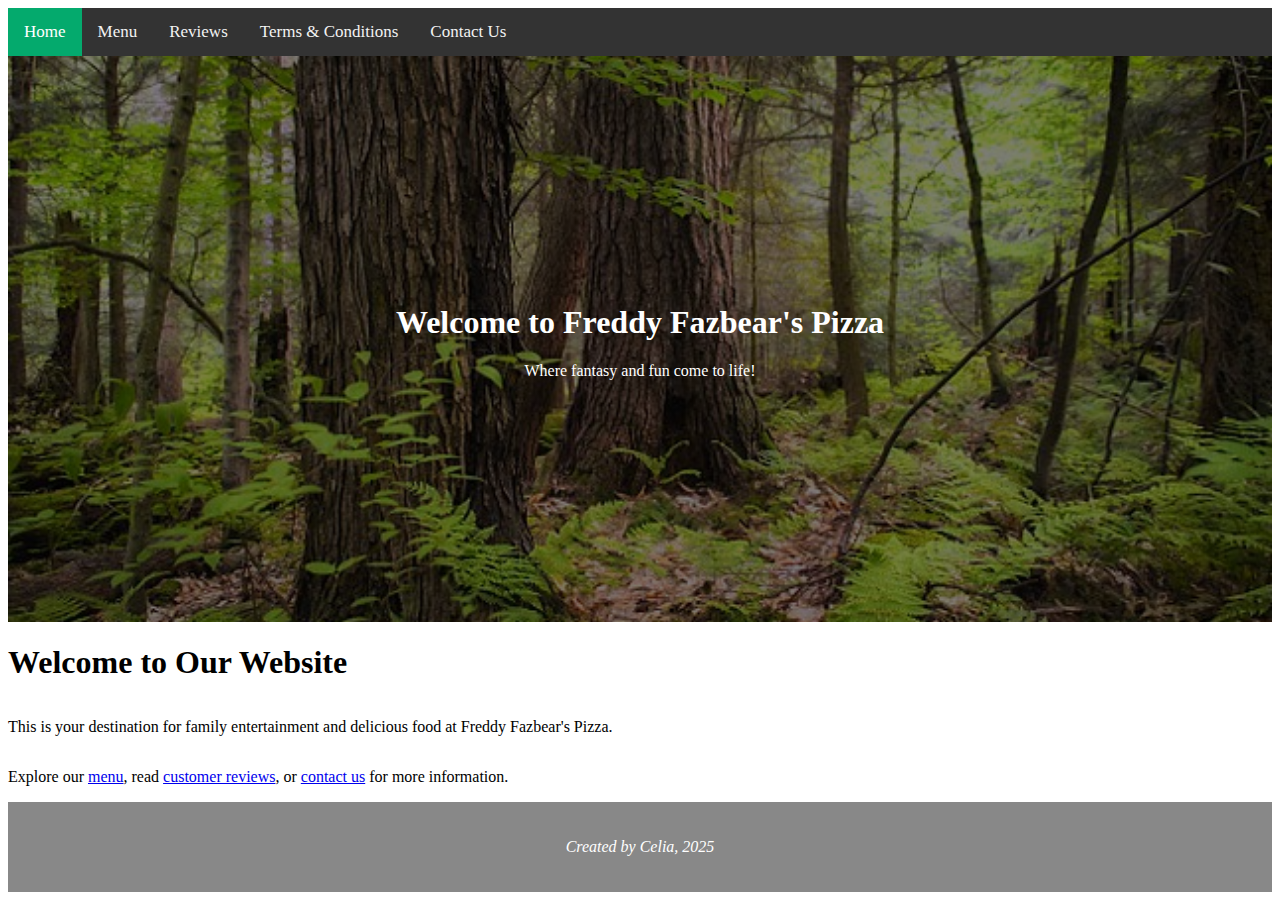
<file: index.html>
<!DOCTYPE html>
<html lang="en">
<head>
    <meta charset="UTF-8">
    <meta name="viewport" content="width=device-width, initial-scale=1.0">
    <meta name="description" content="A brief description of your website that appears in search engine results">
    <meta name="keywords" content="keyword1, keyword2, keyword3, relevant, terms">
    <title>Your Page Title - Brand Name</title>
    <link type="text/css" rel="stylesheet" href="stylesheets/style.css">
    <link rel="stylesheet" href="https://cdnjs.cloudflare.com/ajax/libs/font-awesome/4.7.0/css/font-awesome.min.css">
    <script>
        function myFunction() {
            var x = document.getElementById("myTopnav");
            if (x.className === "topnav") {
                x.className += " responsive";
            } else {
            x.className = "topnav";
            }
        }
    </script>
</head>
<body>
    <!-- Navigation Bar at top-->
    <div class="topnav" id="myTopnav">
        <a href="index.html" class="active">Home</a>
        <a href="page2.html">Menu</a>
        <a href="page3.html">Reviews</a>
        <a href="page4.html">Terms & Conditions</a>
        <a href="contact.html">Contact Us</a>
        <a href="javascript:void(0);" class="icon" onclick="myFunction()">
        <i class="fa fa-bars"></i>
  </a>
</div>
    <!--Hero Banner -->
    <div class="hero-image">
        <div class="hero-text">
            <h1>Welcome to Freddy Fazbear's Pizza</h1>
            <p>Where fantasy and fun come to life!</p>
        </div>
    </div>
    <!--Front Page Content-->
    <h1>Welcome to Our Website</h1>
    <p>This is your destination for family entertainment and delicious food at Freddy Fazbear's Pizza.</p>
    <p>Explore our <a href="page2.html">menu</a>, read <a href="page3.html">customer reviews</a>, or <a href="contact.html">contact us</a> for more information.</p>
    <!--Footer-->

    <footer>
        <p>Created by Celia, 2025</p>
    </footer>
    

</body>
</html>
</file>
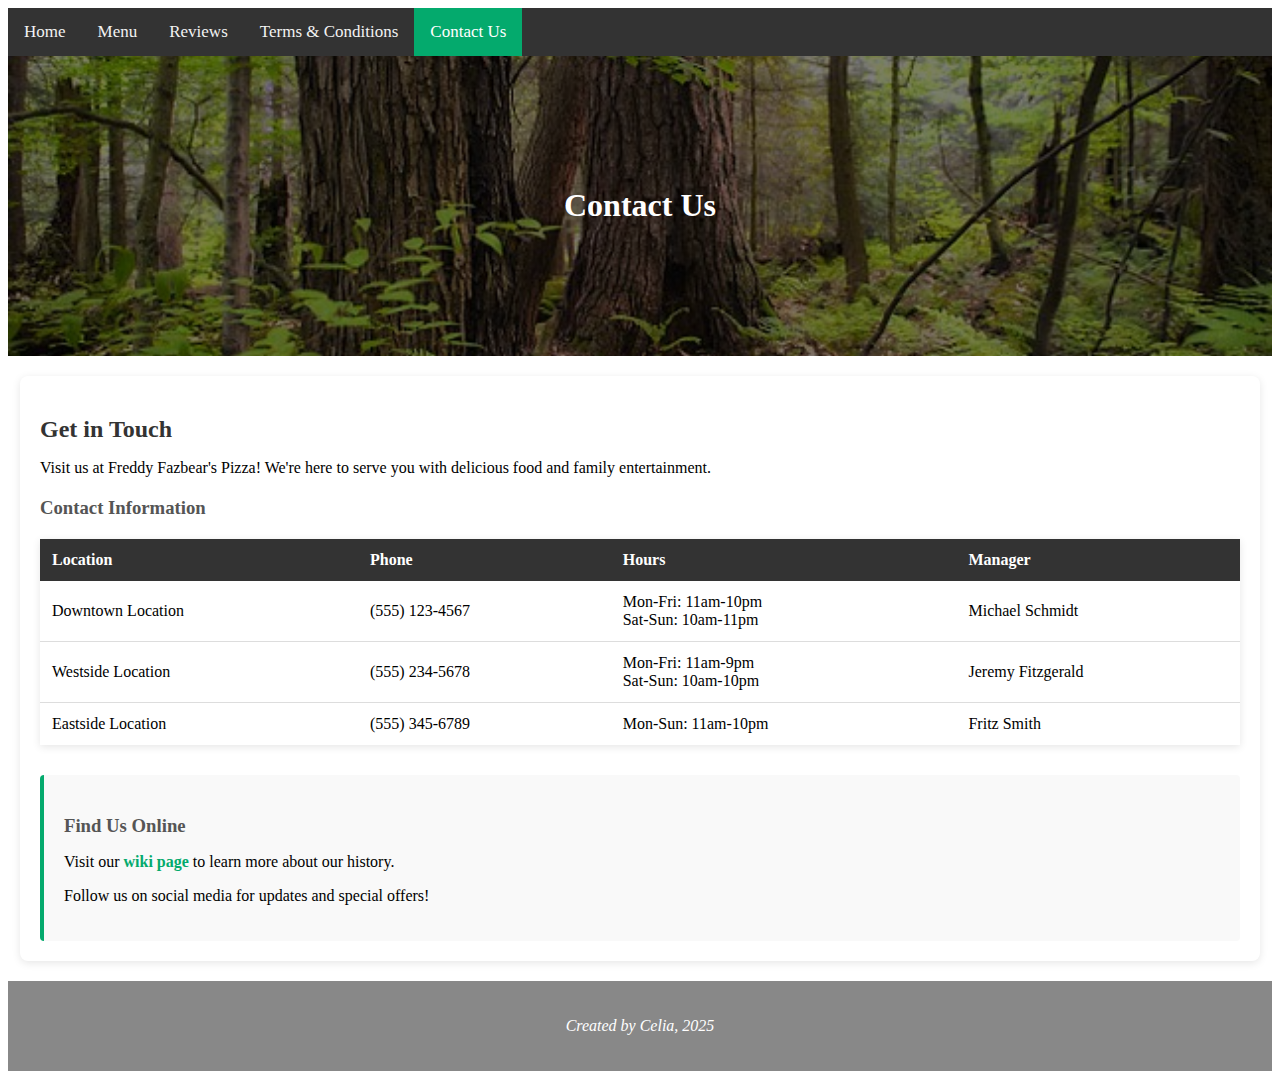
<file: contact.html>
<!DOCTYPE html>
<html lang="en">
<head>
    <meta charset="UTF-8">
    <meta name="viewport" content="width=device-width, initial-scale=1.0">
    <meta name="description" content="Contact information for Freddy Fazbear's Pizza">
    <meta name="keywords" content="contact, location, hours, phone">
    <title>Contact Us - Freddy Fazbear's Pizza</title>
    <link type="text/css" rel="stylesheet" href="stylesheets/style.css">
    <link rel="stylesheet" href="https://cdnjs.cloudflare.com/ajax/libs/font-awesome/4.7.0/css/font-awesome.min.css">
    <script>
        function myFunction() {
            var x = document.getElementById("myTopnav");
            if (x.className === "topnav") {
                x.className += " responsive";
            } else {
            x.className = "topnav";
            }
        }
    </script>
</head>
<body>
    <!-- Navigation Bar at top-->
    <div class="topnav" id="myTopnav">
        <a href="index.html">Home</a>
        <a href="page2.html">Menu</a>
        <a href="page3.html">Reviews</a>
        <a href="page4.html">Terms & Conditions</a>
        <a href="contact.html" class="active">Contact Us</a>
        <a href="javascript:void(0);" class="icon" onclick="myFunction()">
        <i class="fa fa-bars"></i>
  </a>
</div>
    <!--Hero Banner -->
    <div class="hero-image">
        <div class="hero-text">
            <h1>Contact Us</h1>
        </div>
    </div>
    
    <!--Contact Page Content-->
    <main>
        <div class="content-section">
            <h2>Get in Touch</h2>
            <p>Visit us at Freddy Fazbear's Pizza! We're here to serve you with delicious food and family entertainment.</p>
            
            <h3>Contact Information</h3>
            <table class="contact-table">
                <thead>
                    <tr>
                        <th>Location</th>
                        <th>Phone</th>
                        <th>Hours</th>
                        <th>Manager</th>
                    </tr>
                </thead>
                <tbody>
                    <tr>
                        <td>Downtown Location</td>
                        <td>(555) 123-4567</td>
                        <td>Mon-Fri: 11am-10pm<br>Sat-Sun: 10am-11pm</td>
                        <td>Michael Schmidt</td>
                    </tr>
                    <tr>
                        <td>Westside Location</td>
                        <td>(555) 234-5678</td>
                        <td>Mon-Fri: 11am-9pm<br>Sat-Sun: 10am-10pm</td>
                        <td>Jeremy Fitzgerald</td>
                    </tr>
                    <tr>
                        <td>Eastside Location</td>
                        <td>(555) 345-6789</td>
                        <td>Mon-Sun: 11am-10pm</td>
                        <td>Fritz Smith</td>
                    </tr>
                </tbody>
            </table>
            
            <div class="external-links">
                <h3>Find Us Online</h3>
                <p>Visit our <a href="https://fivenightsatfreddys.fandom.com/" target="_blank" rel="noopener noreferrer">wiki page</a> to learn more about our history.</p>
                <p>Follow us on social media for updates and special offers!</p>
            </div>
        </div>
    </main>
    
    <!--Footer-->
    <footer>
        <p>Created by Celia, 2025</p>
    </footer>
    

</body>
</html>
</file>
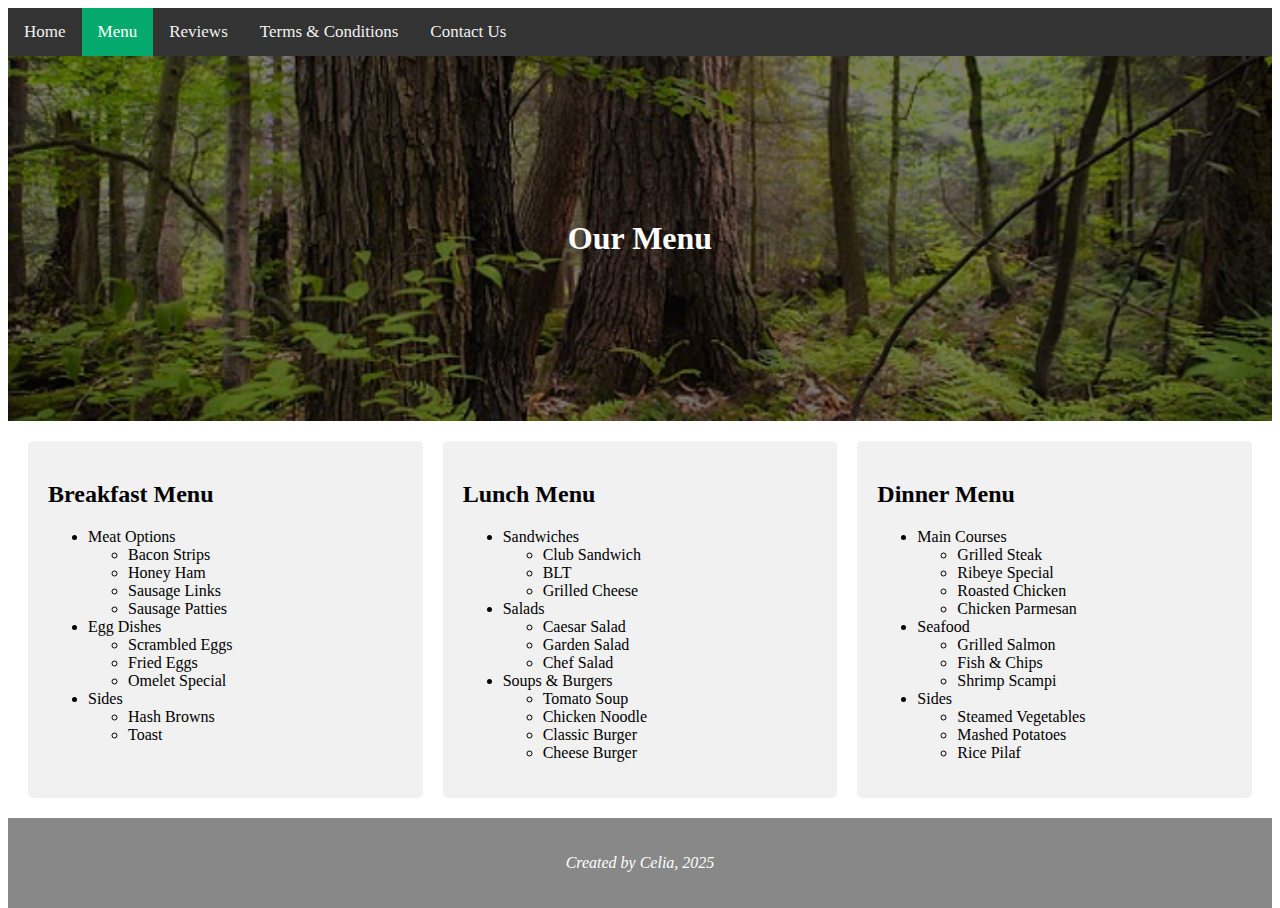
<file: page2.html>
<!DOCTYPE html>
<html lang="en">
<head>
    <meta charset="UTF-8">
    <meta name="viewport" content="width=device-width, initial-scale=1.0">
    <meta name="description" content="A brief description of your website that appears in search engine results">
    <meta name="keywords" content="keyword1, keyword2, keyword3, relevant, terms">
    <title>Your Page Title - Brand Name</title>
    <link type="text/css" rel="stylesheet" href="stylesheets/style.css">
    <link rel="stylesheet" href="https://cdnjs.cloudflare.com/ajax/libs/font-awesome/4.7.0/css/font-awesome.min.css">
    <script>
        function myFunction() {
            var x = document.getElementById("myTopnav");
            if (x.className === "topnav") {
                x.className += " responsive";
            } else {
            x.className = "topnav";
            }
        }
    </script>
</head>
<body>
    <!-- Navigation Bar at top-->
    <div class="topnav" id="myTopnav">
        <a href="index.html">Home</a>
        <a href="page2.html" class="active">Menu</a>
        <a href="page3.html">Reviews</a>
        <a href="page4.html">Terms & Conditions</a>
        <a href="contact.html">Contact Us</a>
        <a href="javascript:void(0);" class="icon" onclick="myFunction()">
        <i class="fa fa-bars"></i>
  </a>
</div>
    <!--Hero Banner -->
    <div class="hero-image">
        <div class="hero-text">
            <h1>Our Menu</h1>
        </div>
    </div>
    <!--Menu Content with Nested Lists-->
<div class="grid-container">
    <div class="grid-item">
        <h2>Breakfast Menu</h2>
        <ul>
            <li>Meat Options
                <ul>
                    <li>Bacon Strips</li>
                    <li>Honey Ham</li>
                    <li>Sausage Links</li>
                    <li>Sausage Patties</li>
                </ul>
            </li>
            <li>Egg Dishes
                <ul>
                    <li>Scrambled Eggs</li>
                    <li>Fried Eggs</li>
                    <li>Omelet Special</li>
                </ul>
            </li>
            <li>Sides
                <ul>
                    <li>Hash Browns</li>
                    <li>Toast</li>
                </ul>
            </li>
        </ul>
    </div>
    <div class="grid-item">
        <h2>Lunch Menu</h2>
        <ul>
            <li>Sandwiches
                <ul>
                    <li>Club Sandwich</li>
                    <li>BLT</li>
                    <li>Grilled Cheese</li>
                </ul>
            </li>
            <li>Salads
                <ul>
                    <li>Caesar Salad</li>
                    <li>Garden Salad</li>
                    <li>Chef Salad</li>
                </ul>
            </li>
            <li>Soups & Burgers
                <ul>
                    <li>Tomato Soup</li>
                    <li>Chicken Noodle</li>
                    <li>Classic Burger</li>
                    <li>Cheese Burger</li>
                </ul>
            </li>
        </ul>
    </div>
    <div class="grid-item">
        <h2>Dinner Menu</h2>
        <ul>
            <li>Main Courses
                <ul>
                    <li>Grilled Steak</li>
                    <li>Ribeye Special</li>
                    <li>Roasted Chicken</li>
                    <li>Chicken Parmesan</li>
                </ul>
            </li>
            <li>Seafood
                <ul>
                    <li>Grilled Salmon</li>
                    <li>Fish & Chips</li>
                    <li>Shrimp Scampi</li>
                </ul>
            </li>
            <li>Sides
                <ul>
                    <li>Steamed Vegetables</li>
                    <li>Mashed Potatoes</li>
                    <li>Rice Pilaf</li>
                </ul>
            </li>
        </ul>
    </div>
</div>

    <!--Footer-->
    <footer>
        <p>Created by Celia, 2025</p>
    </footer>
    

</body>
</html>
</file>
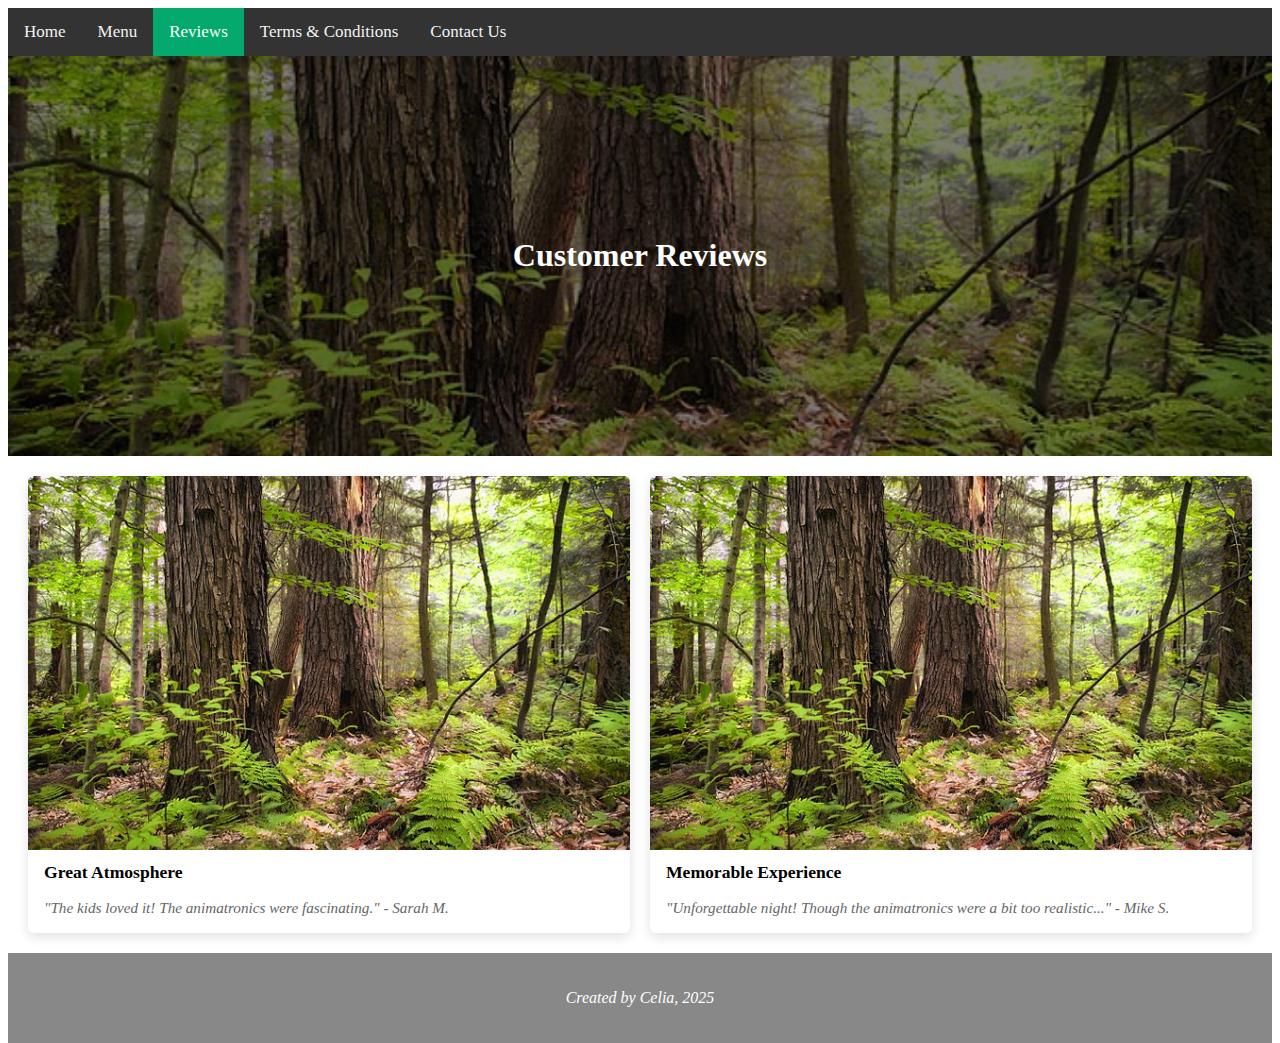
<file: page3.html>
<!DOCTYPE html>
<html lang="en">
<head>
    <meta charset="UTF-8">
    <meta name="viewport" content="width=device-width, initial-scale=1.0">
    <meta name="description" content="A brief description of your website that appears in search engine results">
    <meta name="keywords" content="keyword1, keyword2, keyword3, relevant, terms">
    <title>Your Page Title - Brand Name</title>
    <link type="text/css" rel="stylesheet" href="stylesheets/style.css">
    <link rel="stylesheet" href="https://cdnjs.cloudflare.com/ajax/libs/font-awesome/4.7.0/css/font-awesome.min.css">
    <script>
        function myFunction() {
            var x = document.getElementById("myTopnav");
            if (x.className === "topnav") {
                x.className += " responsive";
            } else {
            x.className = "topnav";
            }
        }
    </script>
</head>
<body>
    <!-- Navigation Bar at top-->
    <div class="topnav" id="myTopnav">
        <a href="index.html">Home</a>
        <a href="page2.html">Menu</a>
        <a href="page3.html" class="active">Reviews</a>
        <a href="page4.html">Terms & Conditions</a>
        <a href="contact.html">Contact Us</a>
        <a href="javascript:void(0);" class="icon" onclick="myFunction()"><i class="fa fa-bars"></i></a>
    </div>

    <main>
        <!--Hero Banner -->
        <div class="hero-image">
            <div class="hero-text">
                <h1>Customer Reviews</h1>
            </div>
        </div>

        <!--Front Page Content-->
        <section class="image-gallery">
            <div class="image-card">
                <img src="images/forest.jpg" alt="Family dining experience">
                <h3>Great Atmosphere</h3>
                <p class="review-text">"The kids loved it! The animatronics were fascinating." - Sarah M.</p>
            </div>
            <div class="image-card">
                <img src="images/forest.jpg" alt="Entertainment show">
                <h3>Memorable Experience</h3>
                <p class="review-text">"Unforgettable night! Though the animatronics were a bit too realistic..." - Mike S.</p>
            </div>
        </section>
    </main>

    <!--Footer-->
    <footer>
        <p>Created by Celia, 2025</p>
    </footer>
    

</body>
</html>
</file>
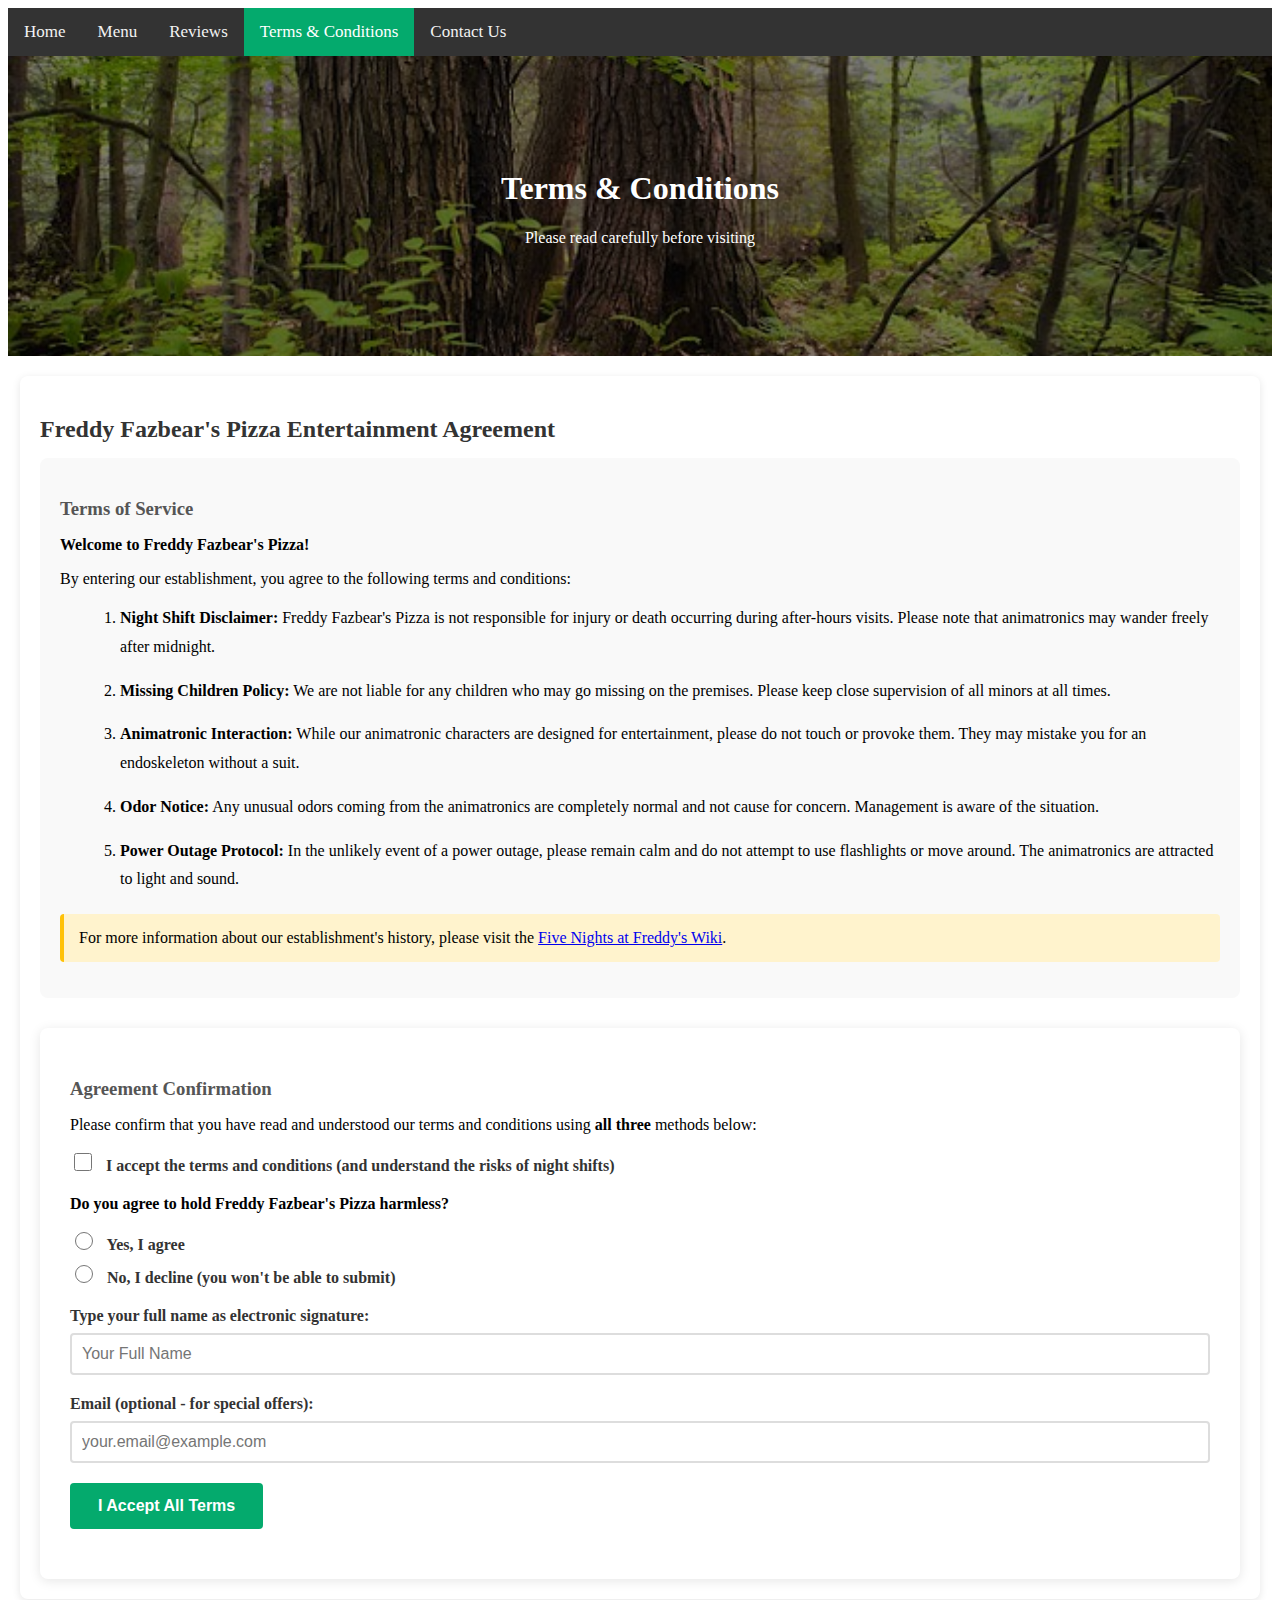
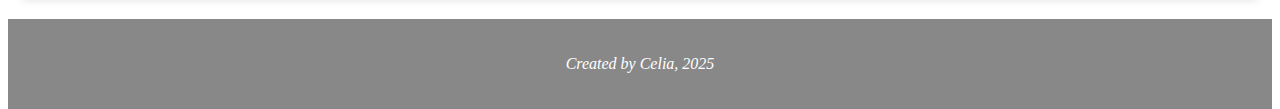
<file: page4.html>
<!DOCTYPE html>
<html lang="en">
<head>
    <meta charset="UTF-8">
    <meta name="viewport" content="width=device-width, initial-scale=1.0">
    <meta name="description" content="Terms and Conditions for Freddy Fazbear's Pizza">
    <meta name="keywords" content="terms, conditions, agreement, entertainment">
    <title>Terms & Conditions - Freddy Fazbear's Pizza</title>
    <link type="text/css" rel="stylesheet" href="stylesheets/style.css">
    <link rel="stylesheet" href="https://cdnjs.cloudflare.com/ajax/libs/font-awesome/4.7.0/css/font-awesome.min.css">
    <script>
        function myFunction() {
            var x = document.getElementById("myTopnav");
            if (x.className === "topnav") {
                x.className += " responsive";
            } else {
            x.className = "topnav";
            }
        }
        
        function handleSubmit(event) {
            event.preventDefault();
            alert("Thank you for accepting our terms! We hope you survive the night... we mean, enjoy your visit!");
        }
    </script>
</head>
<body>
    <!-- Navigation Bar at top-->
    <div class="topnav" id="myTopnav">
        <a href="index.html">Home</a>
        <a href="page2.html">Menu</a>
        <a href="page3.html">Reviews</a>
        <a href="page4.html" class="active">Terms & Conditions</a>
        <a href="contact.html">Contact Us</a>
        <a href="javascript:void(0);" class="icon" onclick="myFunction()">
        <i class="fa fa-bars"></i>
  </a>
</div>
    <!--Hero Banner -->
    <div class="hero-image">
        <div class="hero-text">
            <h1>Terms & Conditions</h1>
            <p>Please read carefully before visiting</p>
        </div>
    </div>
    
    <!--Terms & Conditions Content-->
    <main>
        <div class="content-section">
            <h2>Freddy Fazbear's Pizza Entertainment Agreement</h2>
            
            <div class="terms-content">
                <h3>Terms of Service</h3>
                <p><strong>Welcome to Freddy Fazbear's Pizza!</strong></p>
                <p>By entering our establishment, you agree to the following terms and conditions:</p>
                
                <ol>
                    <li><strong>Night Shift Disclaimer:</strong> Freddy Fazbear's Pizza is not responsible for injury or death occurring during after-hours visits. Please note that animatronics may wander freely after midnight.</li>
                    <li><strong>Missing Children Policy:</strong> We are not liable for any children who may go missing on the premises. Please keep close supervision of all minors at all times.</li>
                    <li><strong>Animatronic Interaction:</strong> While our animatronic characters are designed for entertainment, please do not touch or provoke them. They may mistake you for an endoskeleton without a suit.</li>
                    <li><strong>Odor Notice:</strong> Any unusual odors coming from the animatronics are completely normal and not cause for concern. Management is aware of the situation.</li>
                    <li><strong>Power Outage Protocol:</strong> In the unlikely event of a power outage, please remain calm and do not attempt to use flashlights or move around. The animatronics are attracted to light and sound.</li>
                </ol>
                
                <p class="disclaimer">For more information about our establishment's history, please visit the <a href="https://fivenightsatfreddys.fandom.com/" target="_blank" rel="noopener noreferrer">Five Nights at Freddy's Wiki</a>.</p>
            </div>
            
            <div class="form-container">
                <h3>Agreement Confirmation</h3>
                <p>Please confirm that you have read and understood our terms and conditions using <strong>all three</strong> methods below:</p>
                
                <form id="termsForm" onsubmit="return handleSubmit(event);">
                    <!-- Method 1: Checkbox -->
                    <div class="form-group">
                        <label class="checkbox-label">
                            <input type="checkbox" name="checkbox-agree" required>
                            I accept the terms and conditions (and understand the risks of night shifts)
                        </label>
                    </div>
                    
                    <!-- Method 2: Radio buttons -->
                    <div class="form-group">
                        <p><strong>Do you agree to hold Freddy Fazbear's Pizza harmless?</strong></p>
                        <label class="radio-label">
                            <input type="radio" name="radio-agree" value="yes" required>
                            Yes, I agree
                        </label>
                        <label class="radio-label">
                            <input type="radio" name="radio-agree" value="no">
                            No, I decline (you won't be able to submit)
                        </label>
                    </div>
                    
                    <!-- Method 3: Text input for signature -->
                    <div class="form-group">
                        <label for="signature">Type your full name as electronic signature:</label>
                        <input type="text" id="signature" name="signature" placeholder="Your Full Name" required>
                    </div>
                    
                    <!-- Optional: Email for updates -->
                    <div class="form-group">
                        <label for="email">Email (optional - for special offers):</label>
                        <input type="email" id="email" name="email" placeholder="your.email@example.com">
                    </div>
                    
                    <!-- Submit Button -->
                    <div class="form-group">
                        <button type="submit" class="submit-btn">I Accept All Terms</button>
                    </div>
                </form>
            </div>
        </div>
    </main>
    
    <!--Footer-->
    <footer>
        <p>Created by Celia, 2025</p>
    </footer>
    

</body>
</html>
</file>
<file: stylesheets/style.css>
body, html {
  display: flex;
  flex-direction: column;
  height: 100%;
}


/* The hero image */
.hero-image {
  /* Use "linear-gradient" to add a darken background effect to the image (photographer.jpg). This will make the text easier to read */
  background-image: linear-gradient(rgba(0, 0, 0, 0.5), rgba(0, 0, 0, 0.5)), url("../images/forest.jpg");

  /* Set a specific height */
  height: 400px;
  min-height: 300px;

  /* Position and center the image to scale nicely on all screens */
  background-position: center;
  background-repeat: no-repeat;
  background-size: cover;
  position: relative;
}


/* Place text in the middle of the image */
.hero-text {
  text-align: center;
  position: absolute;
  top: 50%;
  left: 50%;
  transform: translate(-50%, -50%);
  color: white;
}

/* Add a black background color to the top navigation */
.topnav {
  background-color: #333;
  overflow: hidden;
}

/* Style the links inside the navigation bar */
.topnav a {
  float: left;
  display: block;
  color: #f2f2f2;
  text-align: center;
  padding: 14px 16px;
  text-decoration: none;
  font-size: 17px;
}

/* Change the color of links on hover */
.topnav a:hover {
  background-color: #ddd;
  color: black;
}

/* Add an active class to highlight the current page */
.topnav a.active {
  background-color: #04AA6D;
  color: white;
}

/* Hide the link that should open and close the topnav on small screens */
.topnav .icon {
  display: none;
}

@media screen and (max-width: 600px) {
  .topnav a:not(:first-child) {display: none;}
  .topnav a.icon {
    float: right;
    display: block;
  }
}

@media screen and (max-width: 600px) {
  .topnav.responsive {position: relative;}
  .topnav.responsive a.icon {
    position: absolute;
    right: 0;
    top: 0;
  }
  .topnav.responsive a {
    float: none;
    display: block;
    text-align: left;
  }
}

/* Main content wrapper - takes up available space */
body > .hero-image,
body > section,
body > main {
  flex: 1 1 auto;
}

body > .topnav {
  flex: 0 0 auto;
}

/* Footer styling */
footer {
  background-color: #888;
  color: white;
  text-align: center;
  padding: 20px;
  font-style: italic;
  margin-top: auto;
}

/* Grid container for responsive columns */
.grid-container {
  display: grid;
  grid-template-columns: repeat(3, 1fr);
  gap: 20px;
  padding: 20px;
}

/* Grid items styling */
.grid-item {
  background-color: #f1f1f1;
  padding: 20px;
  border-radius: 5px;
}

/* Responsive - 2 columns on tablets */
@media screen and (max-width: 900px) {
  .grid-container {
    grid-template-columns: repeat(2, 1fr);
  }
}

/* Responsive - 1 column on mobile */
@media screen and (max-width: 600px) {
  .grid-container {
    grid-template-columns: 1fr;
  }
}

/* Image gallery for page 3 */
.image-gallery {
  display: grid;
  grid-template-columns: repeat(auto-fit, minmax(220px, 1fr));
  gap: 20px;
  padding: 20px;
}

.image-card {
  background: #fff;
  border-radius: 6px;
  overflow: hidden;
  box-shadow: 0 4px 12px rgba(0, 0, 0, 0.12);
  transition: transform 0.2s ease, box-shadow 0.2s ease;
}

.image-card img {
  width: 100%;
  height: auto;
  display: block;
}

.image-card h3 {
  margin: 12px 16px 16px;
  font-size: 1.1rem;
}

.image-card .review-text {
  margin: 0 16px 16px;
  font-size: 0.95rem;
  color: #666;
  font-style: italic;
}

.image-card:hover {
  transform: scale(1.03);
  box-shadow: 0 10px 24px rgba(0, 0, 0, 0.16);
}

/* Content sections */
.content-section {
  max-width: 1200px;
  margin: 20px auto;
  padding: 20px;
  background: #fff;
  border-radius: 8px;
  box-shadow: 0 2px 8px rgba(0, 0, 0, 0.1);
}

.content-section h2 {
  color: #333;
  margin-bottom: 15px;
}

.content-section h3 {
  color: #555;
  margin-top: 20px;
  margin-bottom: 10px;
}

/* Table styling for contact page */
.contact-table {
  width: 100%;
  border-collapse: collapse;
  margin: 20px 0;
  background: #fff;
  box-shadow: 0 2px 8px rgba(0, 0, 0, 0.1);
}

.contact-table thead {
  background-color: #333;
  color: white;
}

.contact-table th {
  padding: 12px;
  text-align: left;
  font-weight: bold;
}

.contact-table td {
  padding: 12px;
  border-bottom: 1px solid #ddd;
}

.contact-table tbody tr:hover {
  background-color: #f5f5f5;
}

.contact-table tbody tr:last-child td {
  border-bottom: none;
}

/* External links styling */
.external-links {
  margin-top: 30px;
  padding: 20px;
  background: #f9f9f9;
  border-left: 4px solid #04AA6D;
  border-radius: 4px;
}

.external-links a {
  color: #04AA6D;
  text-decoration: none;
  font-weight: bold;
}

.external-links a:hover {
  text-decoration: underline;
}

/* Terms content styling */
.terms-content {
  background: #f9f9f9;
  padding: 20px;
  border-radius: 8px;
  margin-bottom: 30px;
}

.terms-content ol {
  line-height: 1.8;
  margin-left: 20px;
}

.terms-content li {
  margin-bottom: 15px;
}

.terms-content .disclaimer {
  margin-top: 20px;
  padding: 15px;
  background: #fff3cd;
  border-left: 4px solid #ffc107;
  border-radius: 4px;
}

/* Form styling */
.form-container {
  background: #fff;
  padding: 30px;
  border-radius: 8px;
  box-shadow: 0 2px 12px rgba(0, 0, 0, 0.1);
}

.form-group {
  margin-bottom: 20px;
}

.form-group label {
  display: block;
  margin-bottom: 8px;
  font-weight: bold;
  color: #333;
}

.form-group input[type="text"],
.form-group input[type="email"] {
  width: 100%;
  padding: 10px;
  border: 2px solid #ddd;
  border-radius: 4px;
  font-size: 16px;
  box-sizing: border-box;
}

.form-group input[type="text"]:focus,
.form-group input[type="email"]:focus {
  border-color: #04AA6D;
  outline: none;
}

.checkbox-label,
.radio-label {
  display: flex;
  align-items: center;
  cursor: pointer;
  margin-bottom: 10px;
  font-weight: normal;
}

.checkbox-label input,
.radio-label input {
  margin-right: 10px;
  cursor: pointer;
  width: 18px;
  height: 18px;
}

.submit-btn {
  background-color: #04AA6D;
  color: white;
  padding: 14px 28px;
  border: none;
  border-radius: 4px;
  cursor: pointer;
  font-size: 16px;
  font-weight: bold;
  transition: background-color 0.3s ease;
}

.submit-btn:hover {
  background-color: #039959;
}

.submit-btn:active {
  transform: scale(0.98);
}

/* Responsive adjustments */
@media screen and (max-width: 768px) {
  .contact-table {
    font-size: 14px;
  }
  
  .contact-table th,
  .contact-table td {
    padding: 8px;
  }
  
  .content-section {
    margin: 10px;
    padding: 15px;
  }
  
  .form-container {
    padding: 20px;
  }
}
</file>
